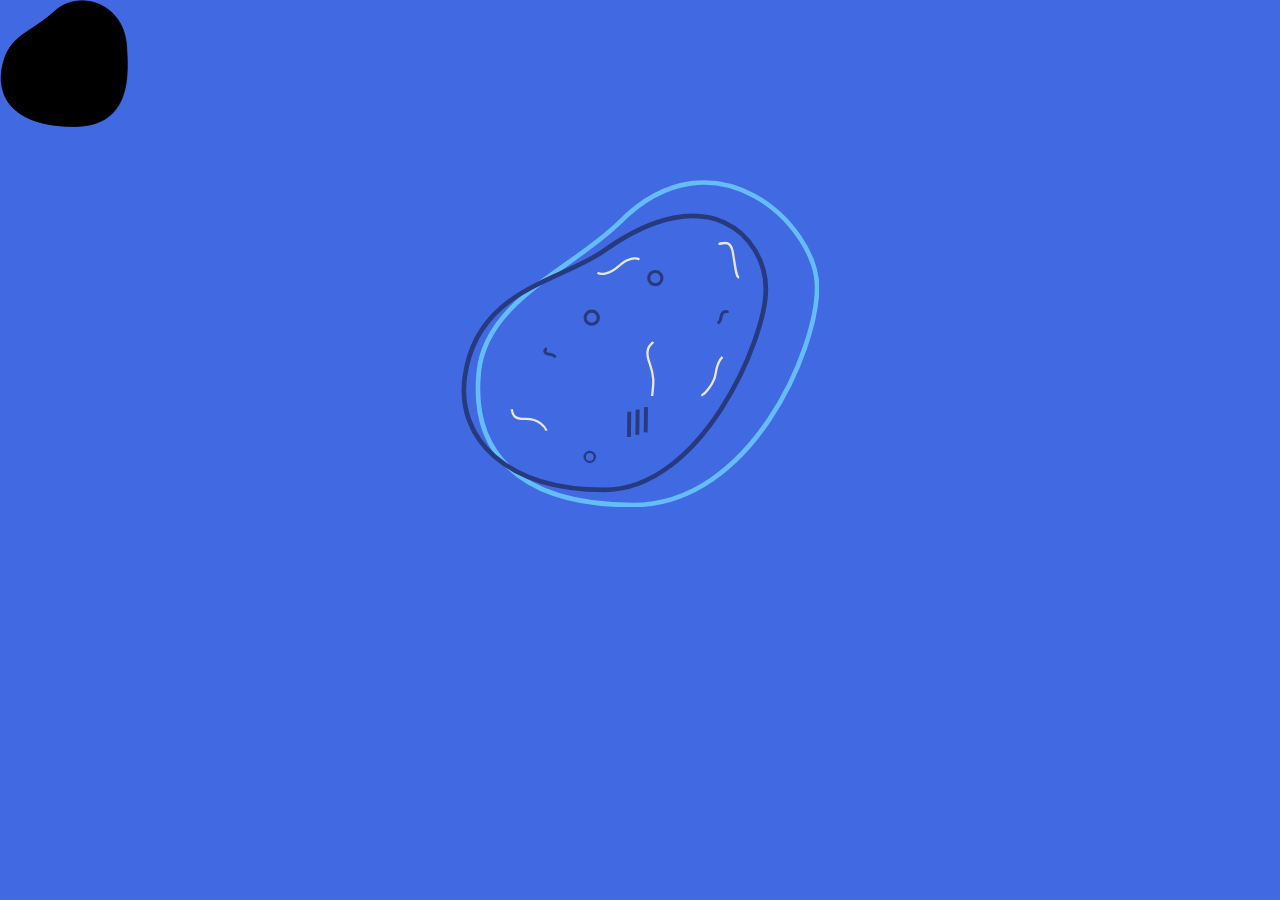
<file: index.html>
<!-- https://www.youtube.com/watch?v=FJ44qmE5odc -->

<!DOCTYPE html>
<html>
<head>
<meta name="viewport" content="width=device-width, initial-scale=1.0">
<title>The Blue Loose Rock</title>

<link rel="stylesheet"href="style.css">
</head>
<body>
<!-- <a href="./p1.html">blue</a> -->
<!-- <canvas id="myCanvas" width="300" height="300"></canvas> -->
<div>

	
</div>
<div id="container" width="100%" height="100%">
<div id="center_c">
<!-- 	<svg style ="top:180;" width = "30%" viewBox="0 0 461 422" fill="none" xmlns="http://www.w3.org/2000/svg" preserveAspectRatio="xMidYMac meet">
<path d="M22 247C31.5 154.5 144 114 204 53.9997C326 -68.0003 458 58.0001 458 138.5C458 219 372.5 419 220.5 419C68.5001 419 11.7835 346.477 22 247Z" stroke="#64BCFC" stroke-width="5"/>
<path d="M4.00004 253C20 140.5 126.657 131.396 183.5 91C319 -5.29444 392 74.2825 392 140.5C392 206.718 308.307 399.5 183.5 399.5C58.6927 399.5 -7.58228 334.439 4.00004 253Z" stroke="#273A7D" stroke-width="5"/>
</svg> -->

<svg style = "top:180" width="28%" viewBox="0 0 462 422" fill="none" xmlns="http://www.w3.org/2000/svg">
<path d="M23 247C32.5 154.5 145 114 205 53.9997C327 -68.0003 459 58.0001 459 138.5C459 219 373.5 419 221.5 419C69.5001 419 12.7835 346.477 23 247Z" stroke="#64BCFC" stroke-width="6"/>
<path d="M5.00004 253C21 140.5 127.657 131.396 184.5 91C320 -5.29444 393 74.2825 393 140.5C393 206.718 309.307 399.5 184.5 399.5C59.6927 399.5 -6.58228 334.439 5.00004 253Z" stroke="#273A7D" stroke-width="6"/>

<a href="./magnify.html" class="pointer">
<circle cx="168.5" cy="177.5" r="8.5" stroke="#273A7D" stroke-width="4"/>
<circle cx="250.5" cy="126.5" r="8.5" stroke="#273A7D" stroke-width="4"/>
</a>

<a href="./words.html" class="pointer">
<circle cx="166" cy="357" r="6.5" stroke="#273A7D" stroke-width="3"/>
</a>

<a href="./blog.html" class="pointer">
<line x1="216.908" y1="298.695" x2="216.52" y2="331.251" stroke="#273A7D" stroke-width="5"/>
<line x1="227.694" y1="295.752" x2="227.306" y2="328.307" stroke="#273A7D" stroke-width="5"/>
<line x1="238.48" y1="292.809" x2="238.092" y2="325.364" stroke="#273A7D" stroke-width="5"/>
</a>

<a href="./sound1.html" class="pointer">
<path d="M110.86 218C106.86 218 105.86 224.5 115.86 225C116.36 225.025 118.86 225 121.86 228.5" stroke="#273A7D" stroke-width="4"/>
<path d="M343.62 171.231C342.783 167.796 335.803 168.961 334.799 178.924C334.749 179.421 334.647 181.92 331 184.739" stroke="#273A7D" stroke-width="4"/>
</a>

<a href="./sound1.html" class="pointer">
<path d="M230 102.472C226.838 100.275 217.084 98.883 203.365 110.896C189.646 122.908 179.405 121.761 176 119.686" stroke="#E7E6E6" stroke-width="3"/>
<path d="M331.939 82.3321C335.779 82.6166 347.347 75.3611 350.439 93.3321C353.53 111.303 354.487 125.3 358.439 125.832" stroke="#E7E6E6" stroke-width="3"/>
<path d="M65.5001 295.5C66.481 299.224 64.7666 308.242 83 308C101.233 307.758 108.972 319.243 110.217 323.032" stroke="#E7E6E6" stroke-width="3"/>
<path d="M247.908 208.749C244.822 212.335 235.694 216.402 243.296 236.818C250.899 257.233 247.055 267.335 246.449 278.454" stroke="#E7E6E6" stroke-width="3"/>
<path d="M337.036 228C331.826 233.389 329.333 241 328.036 250.5C326.465 262 313.73 276.869 309.799 277.538" stroke="#E7E6E6" stroke-width="3"/>
</a>

</svg>


</div>

<!-- <svg viewBox="0 0 1440 1024" fill = "none" preserveAspectRatio="xMidYMac meet">
  <circle cx="720" cy="400" r="80" stroke="blue" stroke-width="4" fill="none" />
</svg> -->

</div>
<!-- blackrock -->
<div id="mydiv">
	<div id="mydivheader">
<svg width = "10%" viewBox="0 0 153 152" fill="none" xmlns="http://www.w3.org/2000/svg" preserveAspectRatio="xMidYMax meet">
<path d="M4.10849 74.212C12.9 41.4379 37.1874 39.2649 65.5785 13.2956C93.5874 -12.3241 147.873 2.52341 151.261 54.8455C153.622 91.3048 156.575 151.589 87.7131 151.194C18.8515 150.798 -7.65038 118.048 4.10849 74.212Z" fill="black" stroke="black"/>
</svg>
</div>
</div>

<!-- <div id="myDiv"><p>Hello World!</p></div>
<button type="button" onclick = "helloWorld()">Click Me!</button> -->
<script src="test.js"></script>


</body>
</html>
</file>
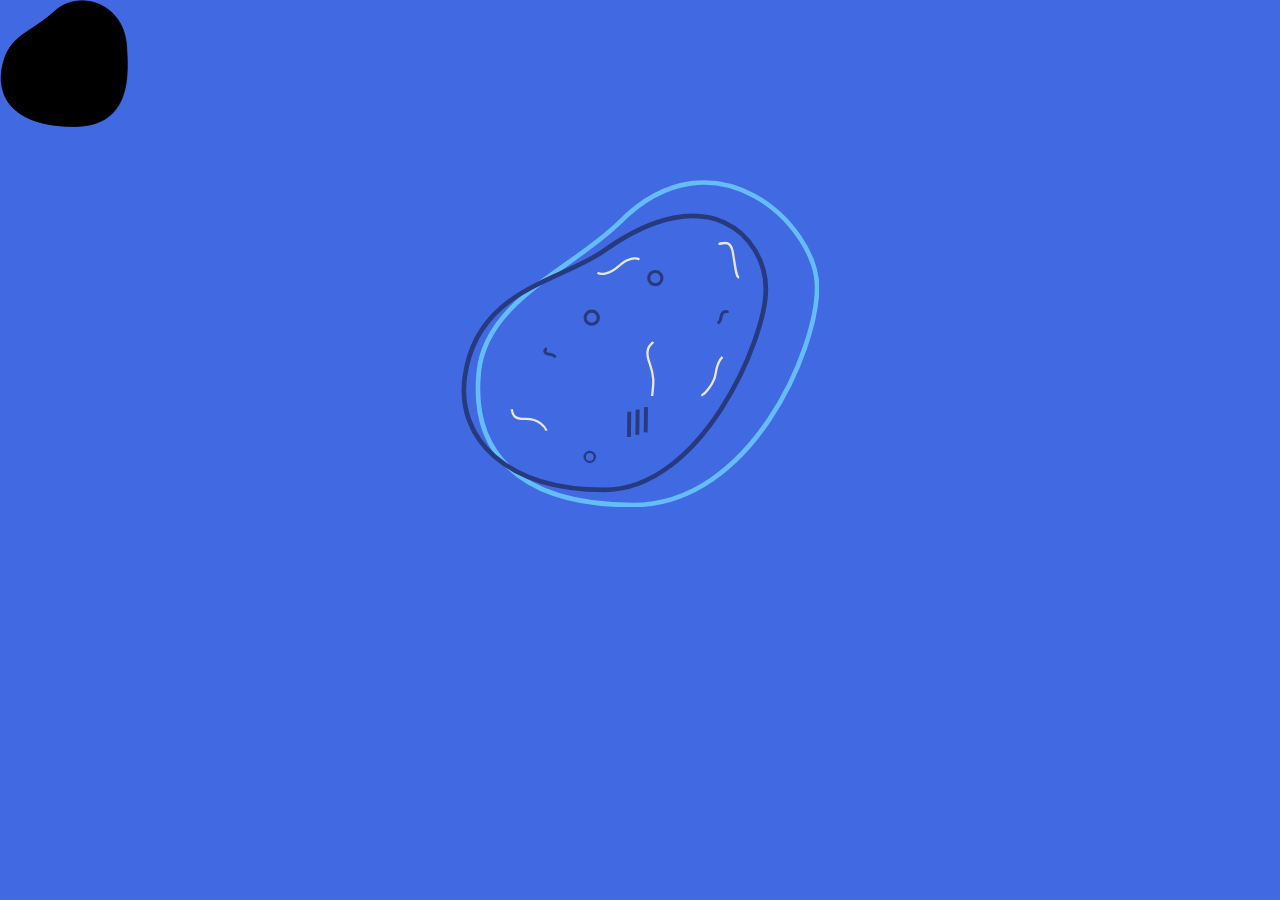
<file: Home.html>
<!-- https://www.youtube.com/watch?v=FJ44qmE5odc -->

<!DOCTYPE html>
<html>
<head>
<meta name="viewport" content="width=device-width, initial-scale=1.0">
<title>The Blue Loose Rock</title>

<link rel="stylesheet"href="style.css">
</head>
<body>

<!-- <canvas id="myCanvas" width="300" height="300"></canvas> -->
<div>
	
</div>
<div id="container" width="100%" height="100%">
<div id="center_c">
<!-- 	<svg style ="top:180;" width = "30%" viewBox="0 0 461 422" fill="none" xmlns="http://www.w3.org/2000/svg" preserveAspectRatio="xMidYMac meet">
<path d="M22 247C31.5 154.5 144 114 204 53.9997C326 -68.0003 458 58.0001 458 138.5C458 219 372.5 419 220.5 419C68.5001 419 11.7835 346.477 22 247Z" stroke="#64BCFC" stroke-width="5"/>
<path d="M4.00004 253C20 140.5 126.657 131.396 183.5 91C319 -5.29444 392 74.2825 392 140.5C392 206.718 308.307 399.5 183.5 399.5C58.6927 399.5 -7.58228 334.439 4.00004 253Z" stroke="#273A7D" stroke-width="5"/>
</svg> -->

<svg style = "top:180" width="28%" viewBox="0 0 462 422" fill="none" xmlns="http://www.w3.org/2000/svg">
<path d="M23 247C32.5 154.5 145 114 205 53.9997C327 -68.0003 459 58.0001 459 138.5C459 219 373.5 419 221.5 419C69.5001 419 12.7835 346.477 23 247Z" stroke="#64BCFC" stroke-width="6"/>
<path d="M5.00004 253C21 140.5 127.657 131.396 184.5 91C320 -5.29444 393 74.2825 393 140.5C393 206.718 309.307 399.5 184.5 399.5C59.6927 399.5 -6.58228 334.439 5.00004 253Z" stroke="#273A7D" stroke-width="6"/>
<circle cx="168.5" cy="177.5" r="8.5" stroke="#273A7D" stroke-width="4"/>
<circle cx="166" cy="357" r="6.5" stroke="#273A7D" stroke-width="3"/>
<circle cx="250.5" cy="126.5" r="8.5" stroke="#273A7D" stroke-width="4"/>
<line x1="216.908" y1="298.695" x2="216.52" y2="331.251" stroke="#273A7D" stroke-width="5"/>
<line x1="227.694" y1="295.752" x2="227.306" y2="328.307" stroke="#273A7D" stroke-width="5"/>
<line x1="238.48" y1="292.809" x2="238.092" y2="325.364" stroke="#273A7D" stroke-width="5"/>
<path d="M110.86 218C106.86 218 105.86 224.5 115.86 225C116.36 225.025 118.86 225 121.86 228.5" stroke="#273A7D" stroke-width="4"/>
<path d="M343.62 171.231C342.783 167.796 335.803 168.961 334.799 178.924C334.749 179.421 334.647 181.92 331 184.739" stroke="#273A7D" stroke-width="4"/>
<path d="M230 102.472C226.838 100.275 217.084 98.883 203.365 110.896C189.646 122.908 179.405 121.761 176 119.686" stroke="#E7E6E6" stroke-width="3"/>
<path d="M331.939 82.3321C335.779 82.6166 347.347 75.3611 350.439 93.3321C353.53 111.303 354.487 125.3 358.439 125.832" stroke="#E7E6E6" stroke-width="3"/>
<path d="M65.5001 295.5C66.481 299.224 64.7666 308.242 83 308C101.233 307.758 108.972 319.243 110.217 323.032" stroke="#E7E6E6" stroke-width="3"/>
<path d="M247.908 208.749C244.822 212.335 235.694 216.402 243.296 236.818C250.899 257.233 247.055 267.335 246.449 278.454" stroke="#E7E6E6" stroke-width="3"/>
<path d="M337.036 228C331.826 233.389 329.333 241 328.036 250.5C326.465 262 313.73 276.869 309.799 277.538" stroke="#E7E6E6" stroke-width="3"/>
</svg>


</div>

<!-- <svg viewBox="0 0 1440 1024" fill = "none" preserveAspectRatio="xMidYMac meet">
  <circle cx="720" cy="400" r="80" stroke="blue" stroke-width="4" fill="none" />
</svg> -->

</div>

<div id="mydiv">
	<div id="mydivheader">
<svg width = "10%" viewBox="0 0 153 152" fill="none" xmlns="http://www.w3.org/2000/svg" preserveAspectRatio="xMidYMac meet">
<path d="M4.10849 74.212C12.9 41.4379 37.1874 39.2649 65.5785 13.2956C93.5874 -12.3241 147.873 2.52341 151.261 54.8455C153.622 91.3048 156.575 151.589 87.7131 151.194C18.8515 150.798 -7.65038 118.048 4.10849 74.212Z" fill="black" stroke="black"/>
</svg>
</div>
</div>

<!-- <div id="myDiv"><p>Hello World!</p></div>
<button type="button" onclick = "helloWorld()">Click Me!</button> -->
<script src="test.js"></script>




<!-- 
<h1>DAYS and MOONS by Elsa Kopf</h1>
<p>
In the early morning hours someone waits for you <br>
Among the blossoms and the flowers <br>
He will find you <br>
Someone saw you today <br>
But then you ran away <br>
Into the <a href="./p1.html">blue</a><br>
</p> -->


</body>
</html>
</file>
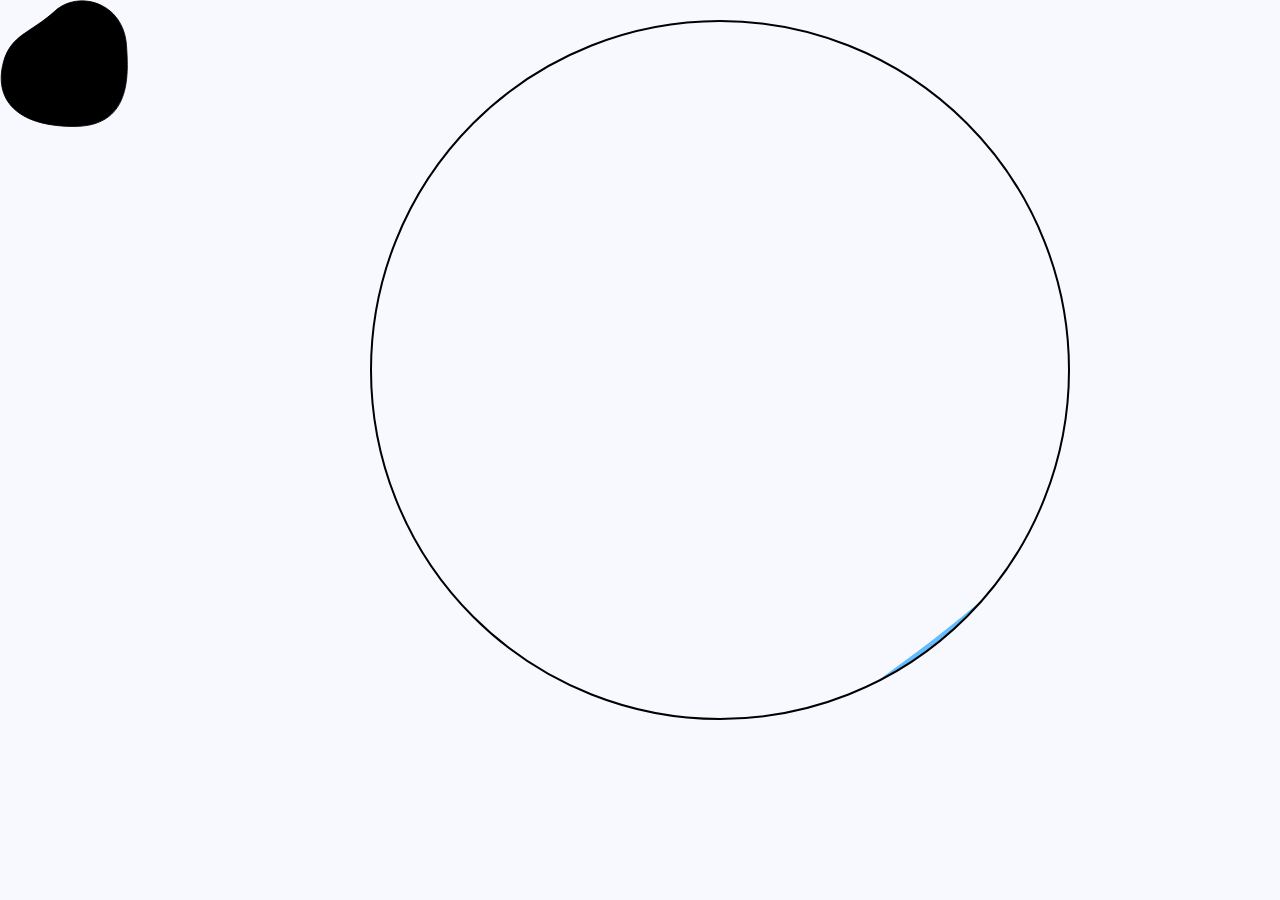
<file: magnify.html>
<!-- https://www.youtube.com/watch?v=FJ44qmE5odc -->

<!DOCTYPE html>
<html>
<head>
<meta name="viewport" content="width=device-width, initial-scale=1.0">
<title>The Blue Loose Rock</title>

<link rel="stylesheet"href="style.css">
</head>
<body class = "white">

<!-- <canvas id="myCanvas" width="300" height="300"></canvas> -->
<div>
	
</div>


</div>
<!-- blackrock -->
<div id="mydiv">
	<div id="mydivheader">
<svg width = "10%" viewBox="0 0 153 152" fill="none" xmlns="http://www.w3.org/2000/svg" preserveAspectRatio="xMidYMax meet">
<path d="M4.10849 74.212C12.9 41.4379 37.1874 39.2649 65.5785 13.2956C93.5874 -12.3241 147.873 2.52341 151.261 54.8455C153.622 91.3048 156.575 151.589 87.7131 151.194C18.8515 150.798 -7.65038 118.048 4.10849 74.212Z" fill="black" stroke="black"/>
</svg>
</div>
</div>

<!-- <div id="myDiv"><p>Hello World!</p></div>
<button type="button" onclick = "helloWorld()">Click Me!</button> -->
<script src="test.js"></script>

<div width = "100%" height = "100%">
<div class="img-magnifier-container">
	<img id="rock" src="image/rock.svg" width="500" height="700">


<!-- <svg width="27" height="40" viewBox="0 0 27 40" fill="none" xmlns="http://www.w3.org/2000/svg">
<line x1="2.90803" y1="6.69526" x2="2.51999" y2="39.2506" stroke="#273A7D" stroke-width="5"/>
<line x1="13.6939" y1="3.75215" x2="13.3059" y2="36.3075" stroke="#273A7D" stroke-width="5"/>
<line x1="24.4798" y1="0.808971" x2="24.0918" y2="33.3643" stroke="#273A7D" stroke-width="5"/>
</svg>
 -->

</div>
</div>

	<script>
/* Execute the magnify function: */
magnify("rock", 3);
/* Specify the id of the image, and the strength of the magnifier glass: */
</script>

</body>
</html>
</file>
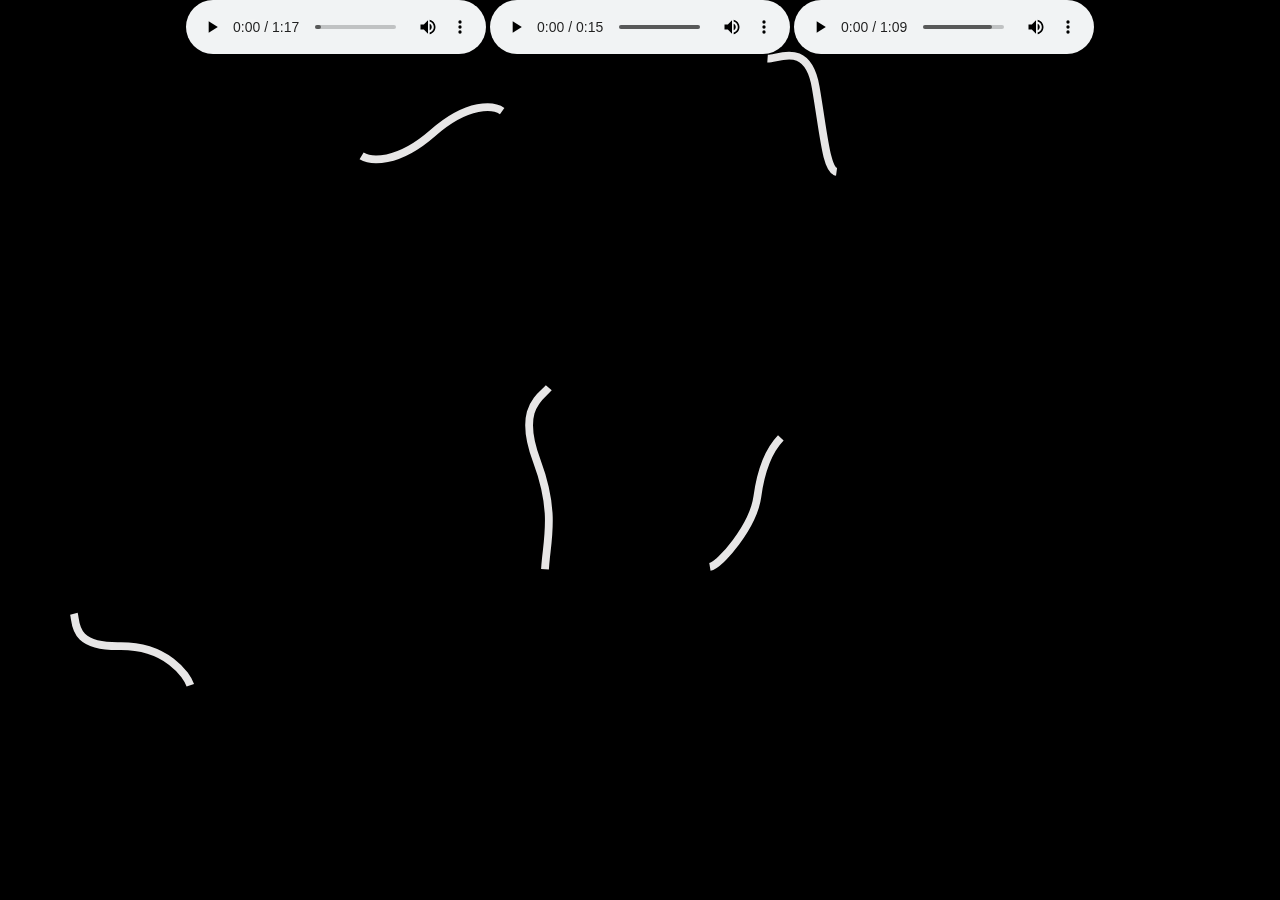
<file: sound1.html>
<!-- https://www.youtube.com/watch?v=FJ44qmE5odc -->

<!DOCTYPE html>
<html>
<head>
<meta name="viewport" content="width=device-width, initial-scale=1.0">
<title>The Blue Loose Rock</title>

<link rel="stylesheet"href="style.css">
</head>
<body class = "blue2">

<!-- <canvas id="myCanvas" width="300" height="300"></canvas> -->
<div>
	<svg style = "margin-left:70px; top: 50px" width="60%" viewBox="0 0 295 245" fill="none" xmlns="http://www.w3.org/2000/svg">

<a href="./sound1.html" class="pointer">
<path d="M166 23.4722C162.838 21.2748 153.084 19.883 139.365 31.8957C125.646 43.9085 115.405 42.7609 112 40.6855" stroke="#E7E6E6" stroke-width="3"/>
</a>
<a href="./sound2.html" class="pointer">
<path d="M267.939 3.33211C271.779 3.61662 283.347 -3.63891 286.439 14.3321C289.53 32.3032 290.487 46.2996 294.439 46.8321" stroke="#E7E6E6" stroke-width="3"/>
</a>
<a href="./sound3.html" class="pointer">
<path d="M1.50009 216.5C2.48098 220.224 0.76664 229.242 19 229C37.2334 228.758 44.9718 240.243 46.217 244.032" stroke="#E7E6E6" stroke-width="3"/>
</a>
<a href="./sound4.html" class="pointer">
<path d="M183.908 129.749C180.822 133.335 171.694 137.402 179.296 157.818C186.899 178.233 183.055 188.335 182.449 199.454" stroke="#E7E6E6" stroke-width="3"/>
</a>
<a href="./sound5.html" class="pointer">
<path d="M273.036 149C267.826 154.389 265.333 162 264.036 171.5C262.465 183 249.73 197.869 245.799 198.538" stroke="#E7E6E6" stroke-width="3"/>
</a>
</svg>

</div>

<audio controls autoplay>
  <source src="audio/WashingDishes.mp3" type="audio/mpeg">
  </audio>
  <audio controls autoplay>
  <source src="audio/Rain.mp3" type="audio/mpeg">
  </audio>
  <audio controls autoplay>
  <source src="audio/Elevator.mp3" type="audio/mpeg">
Your browser does not support the audio element.
</audio>

</div>
<!-- blackrock -->
<div id="mydiv">
	<div id="mydivheader">
<svg width = "10%" viewBox="0 0 153 152" fill="none" xmlns="http://www.w3.org/2000/svg" preserveAspectRatio="xMidYMax meet">
<path d="M4.10849 74.212C12.9 41.4379 37.1874 39.2649 65.5785 13.2956C93.5874 -12.3241 147.873 2.52341 151.261 54.8455C153.622 91.3048 156.575 151.589 87.7131 151.194C18.8515 150.798 -7.65038 118.048 4.10849 74.212Z" fill="black" stroke="black"/>
</svg>
</div>
</div>

<script src="test.js"></script>

<div width = "100%" height = "100%">

</body>
</html>
</file>
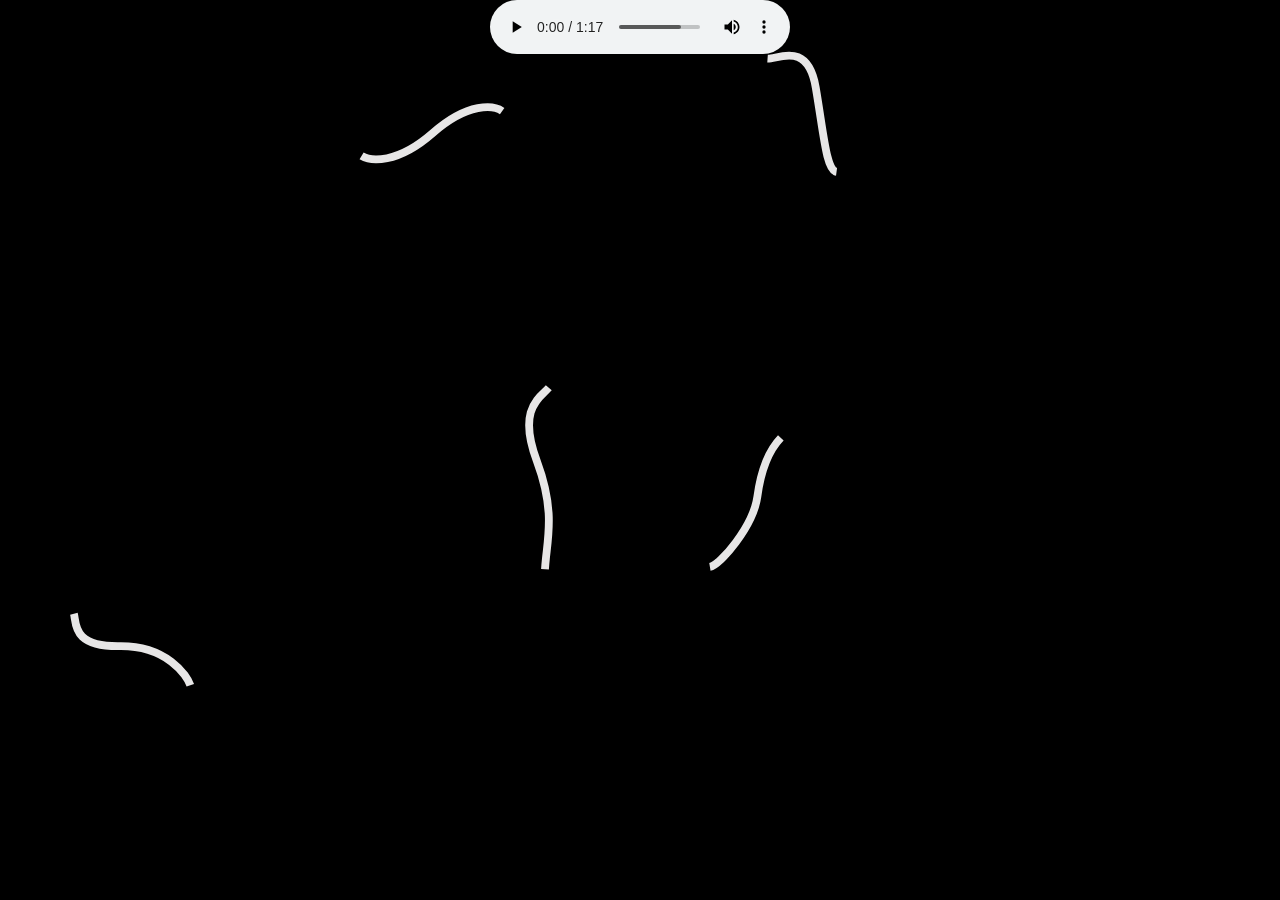
<file: sound2.html>
<!-- https://www.youtube.com/watch?v=FJ44qmE5odc -->

<!DOCTYPE html>
<html>
<head>
<meta name="viewport" content="width=device-width, initial-scale=1.0">
<title>The Blue Loose Rock</title>

<link rel="stylesheet"href="style.css">
</head>
<body class = "blue2">

<!-- <canvas id="myCanvas" width="300" height="300"></canvas> -->
<div>
	<svg style = "margin-left:70px; top: 50px" width="60%" viewBox="0 0 295 245" fill="none" xmlns="http://www.w3.org/2000/svg">

<a href="./sound1.html" class="pointer">
<path d="M166 23.4722C162.838 21.2748 153.084 19.883 139.365 31.8957C125.646 43.9085 115.405 42.7609 112 40.6855" stroke="#E7E6E6" stroke-width="3"/>
</a>
<a href="./sound2.html" class="pointer">
<path d="M267.939 3.33211C271.779 3.61662 283.347 -3.63891 286.439 14.3321C289.53 32.3032 290.487 46.2996 294.439 46.8321" stroke="#E7E6E6" stroke-width="3"/>
</a>
<a href="./sound3.html" class="pointer">
<path d="M1.50009 216.5C2.48098 220.224 0.76664 229.242 19 229C37.2334 228.758 44.9718 240.243 46.217 244.032" stroke="#E7E6E6" stroke-width="3"/>
</a>
<a href="./sound4.html" class="pointer">
<path d="M183.908 129.749C180.822 133.335 171.694 137.402 179.296 157.818C186.899 178.233 183.055 188.335 182.449 199.454" stroke="#E7E6E6" stroke-width="3"/>
</a>
<a href="./sound5.html" class="pointer">
<path d="M273.036 149C267.826 154.389 265.333 162 264.036 171.5C262.465 183 249.73 197.869 245.799 198.538" stroke="#E7E6E6" stroke-width="3"/>
</a>
</svg>

</div>

<audio controls autoplay>
  <source src="audio/WashingDishes.mp3" type="audio/mpeg">
  </audio>

</div>
<!-- blackrock -->
<div id="mydiv">
	<div id="mydivheader">
<svg width = "10%" viewBox="0 0 153 152" fill="none" xmlns="http://www.w3.org/2000/svg" preserveAspectRatio="xMidYMax meet">
<path d="M4.10849 74.212C12.9 41.4379 37.1874 39.2649 65.5785 13.2956C93.5874 -12.3241 147.873 2.52341 151.261 54.8455C153.622 91.3048 156.575 151.589 87.7131 151.194C18.8515 150.798 -7.65038 118.048 4.10849 74.212Z" fill="black" stroke="black"/>
</svg>
</div>
</div>

<script src="test.js"></script>

<div width = "100%" height = "100%">

</body>
</html>
</file>
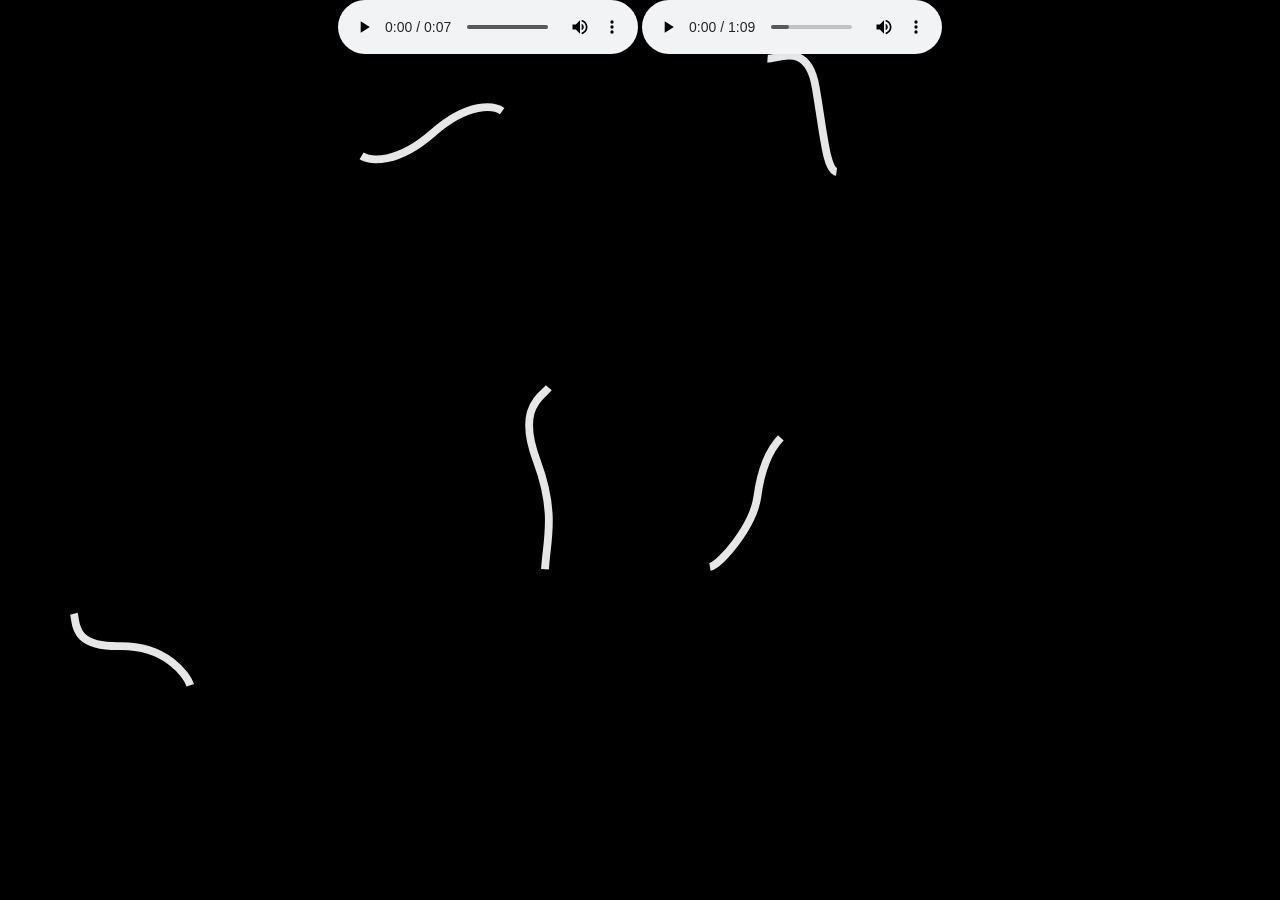
<file: sound3.html>
<!-- https://www.youtube.com/watch?v=FJ44qmE5odc -->

<!DOCTYPE html>
<html>
<head>
<meta name="viewport" content="width=device-width, initial-scale=1.0">
<title>The Blue Loose Rock</title>

<link rel="stylesheet"href="style.css">
</head>
<body class = "blue2">

<!-- <canvas id="myCanvas" width="300" height="300"></canvas> -->
<div>
	<svg style = "margin-left:70px; top: 50px" width="60%" viewBox="0 0 295 245" fill="none" xmlns="http://www.w3.org/2000/svg">

<a href="./sound1.html" class="pointer">
<path d="M166 23.4722C162.838 21.2748 153.084 19.883 139.365 31.8957C125.646 43.9085 115.405 42.7609 112 40.6855" stroke="#E7E6E6" stroke-width="3"/>
</a>
<a href="./sound2.html" class="pointer">
<path d="M267.939 3.33211C271.779 3.61662 283.347 -3.63891 286.439 14.3321C289.53 32.3032 290.487 46.2996 294.439 46.8321" stroke="#E7E6E6" stroke-width="3"/>
</a>
<a href="./sound3.html" class="pointer">
<path d="M1.50009 216.5C2.48098 220.224 0.76664 229.242 19 229C37.2334 228.758 44.9718 240.243 46.217 244.032" stroke="#E7E6E6" stroke-width="3"/>
</a>
<a href="./sound4.html" class="pointer">
<path d="M183.908 129.749C180.822 133.335 171.694 137.402 179.296 157.818C186.899 178.233 183.055 188.335 182.449 199.454" stroke="#E7E6E6" stroke-width="3"/>
</a>
<a href="./sound5.html" class="pointer">
<path d="M273.036 149C267.826 154.389 265.333 162 264.036 171.5C262.465 183 249.73 197.869 245.799 198.538" stroke="#E7E6E6" stroke-width="3"/>
</a>
</svg>

</div>

  <audio controls autoplay>
  <source src="audio/Blinds.mp3" type="audio/mpeg">
  </audio>
  <audio controls autoplay>
  <source src="audio/Elevator.mp3" type="audio/mpeg">
Your browser does not support the audio element.
</audio>

</div>
<!-- blackrock -->
<div id="mydiv">
	<div id="mydivheader">
<svg width = "10%" viewBox="0 0 153 152" fill="none" xmlns="http://www.w3.org/2000/svg" preserveAspectRatio="xMidYMax meet">
<path d="M4.10849 74.212C12.9 41.4379 37.1874 39.2649 65.5785 13.2956C93.5874 -12.3241 147.873 2.52341 151.261 54.8455C153.622 91.3048 156.575 151.589 87.7131 151.194C18.8515 150.798 -7.65038 118.048 4.10849 74.212Z" fill="black" stroke="black"/>
</svg>
</div>
</div>

<script src="test.js"></script>

<div width = "100%" height = "100%">

</body>
</html>
</file>
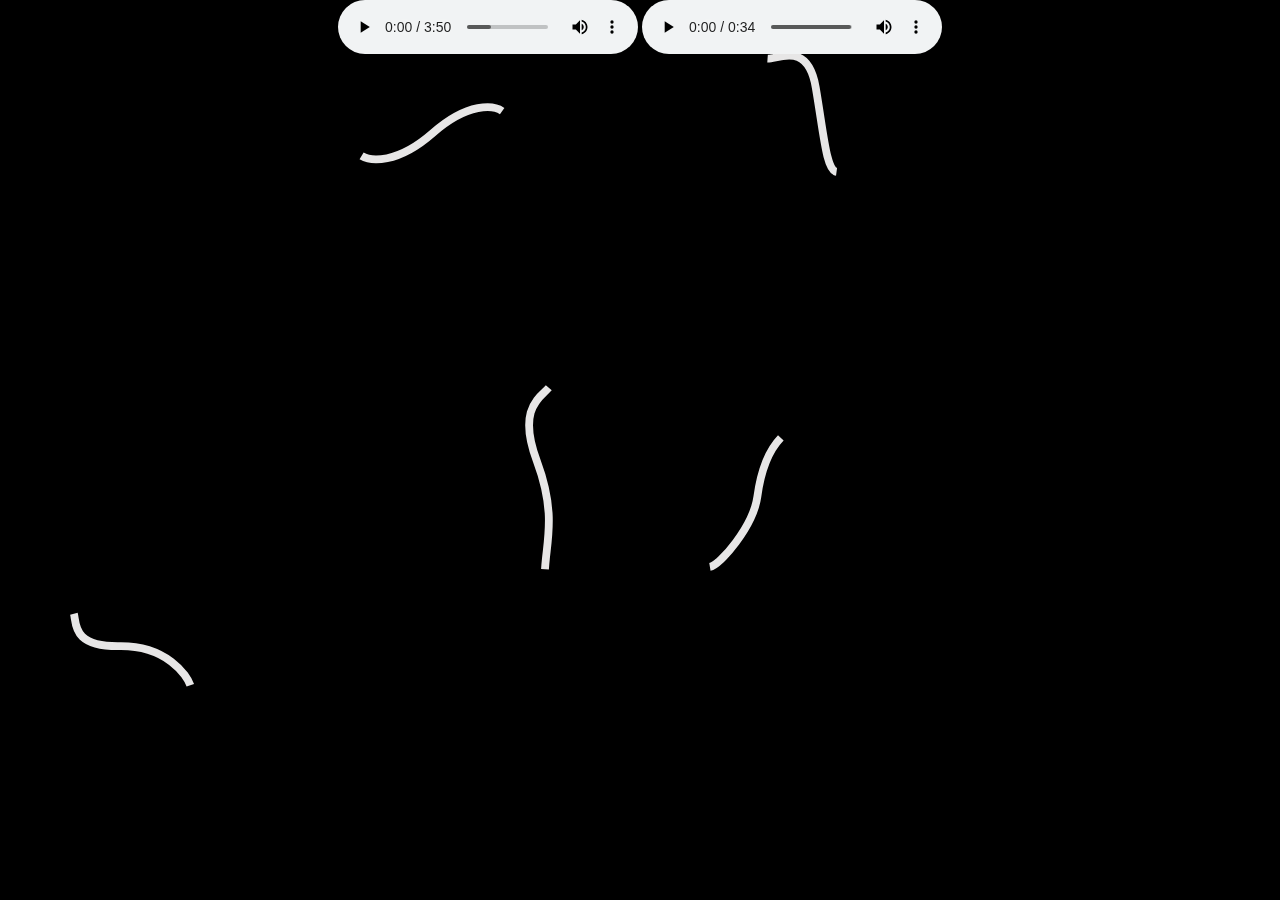
<file: sound4.html>
<!-- https://www.youtube.com/watch?v=FJ44qmE5odc -->

<!DOCTYPE html>
<html>
<head>
<meta name="viewport" content="width=device-width, initial-scale=1.0">
<title>The Blue Loose Rock</title>

<link rel="stylesheet"href="style.css">
</head>
<body class = "blue2">

<!-- <canvas id="myCanvas" width="300" height="300"></canvas> -->
<div>
	<svg style = "margin-left:70px; top: 50px" width="60%" viewBox="0 0 295 245" fill="none" xmlns="http://www.w3.org/2000/svg">

<a href="./sound1.html" class="pointer">
<path d="M166 23.4722C162.838 21.2748 153.084 19.883 139.365 31.8957C125.646 43.9085 115.405 42.7609 112 40.6855" stroke="#E7E6E6" stroke-width="3"/>
</a>
<a href="./sound2.html" class="pointer">
<path d="M267.939 3.33211C271.779 3.61662 283.347 -3.63891 286.439 14.3321C289.53 32.3032 290.487 46.2996 294.439 46.8321" stroke="#E7E6E6" stroke-width="3"/>
</a>
<a href="./sound3.html" class="pointer">
<path d="M1.50009 216.5C2.48098 220.224 0.76664 229.242 19 229C37.2334 228.758 44.9718 240.243 46.217 244.032" stroke="#E7E6E6" stroke-width="3"/>
</a>
<a href="./sound4.html" class="pointer">
<path d="M183.908 129.749C180.822 133.335 171.694 137.402 179.296 157.818C186.899 178.233 183.055 188.335 182.449 199.454" stroke="#E7E6E6" stroke-width="3"/>
</a>
<a href="./sound5.html" class="pointer">
<path d="M273.036 149C267.826 154.389 265.333 162 264.036 171.5C262.465 183 249.73 197.869 245.799 198.538" stroke="#E7E6E6" stroke-width="3"/>
</a>
</svg>

</div>

<audio controls autoplay>
  <source src="audio/NYSubway.mp3" type="audio/mpeg">
  </audio>
  <audio controls autoplay>
  <source src="audio/TrafficLight.mp3" type="audio/mpeg">
  </audio>

</div>
<!-- blackrock -->
<div id="mydiv">
	<div id="mydivheader">
<svg width = "10%" viewBox="0 0 153 152" fill="none" xmlns="http://www.w3.org/2000/svg" preserveAspectRatio="xMidYMax meet">
<path d="M4.10849 74.212C12.9 41.4379 37.1874 39.2649 65.5785 13.2956C93.5874 -12.3241 147.873 2.52341 151.261 54.8455C153.622 91.3048 156.575 151.589 87.7131 151.194C18.8515 150.798 -7.65038 118.048 4.10849 74.212Z" fill="black" stroke="black"/>
</svg>
</div>
</div>

<script src="test.js"></script>

<div width = "100%" height = "100%">

</body>
</html>
</file>
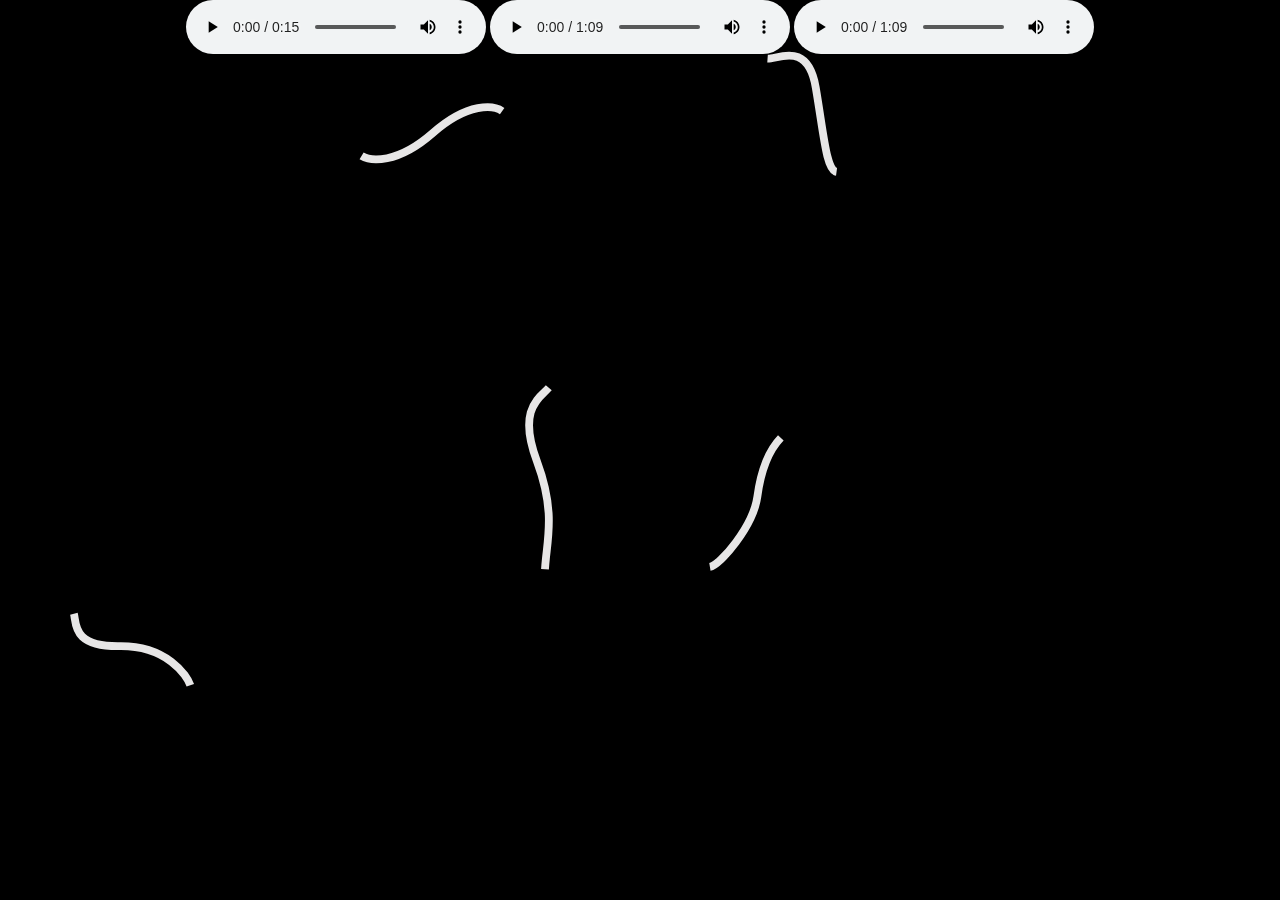
<file: sound5.html>
<!-- https://www.youtube.com/watch?v=FJ44qmE5odc -->

<!DOCTYPE html>
<html>
<head>
<meta name="viewport" content="width=device-width, initial-scale=1.0">
<title>The Blue Loose Rock</title>

<link rel="stylesheet"href="style.css">
</head>
<body class = "blue2">

<!-- <canvas id="myCanvas" width="300" height="300"></canvas> -->
<div>
	<svg style = "margin-left:70px; top: 50px" width="60%" viewBox="0 0 295 245" fill="none" xmlns="http://www.w3.org/2000/svg">

<a href="./sound1.html" class="pointer">
<path d="M166 23.4722C162.838 21.2748 153.084 19.883 139.365 31.8957C125.646 43.9085 115.405 42.7609 112 40.6855" stroke="#E7E6E6" stroke-width="3"/>
</a>
<a href="./sound2.html" class="pointer">
<path d="M267.939 3.33211C271.779 3.61662 283.347 -3.63891 286.439 14.3321C289.53 32.3032 290.487 46.2996 294.439 46.8321" stroke="#E7E6E6" stroke-width="3"/>
</a>
<a href="./sound3.html" class="pointer">
<path d="M1.50009 216.5C2.48098 220.224 0.76664 229.242 19 229C37.2334 228.758 44.9718 240.243 46.217 244.032" stroke="#E7E6E6" stroke-width="3"/>
</a>
<a href="./sound4.html" class="pointer">
<path d="M183.908 129.749C180.822 133.335 171.694 137.402 179.296 157.818C186.899 178.233 183.055 188.335 182.449 199.454" stroke="#E7E6E6" stroke-width="3"/>
</a>
<a href="./sound5.html" class="pointer">
<path d="M273.036 149C267.826 154.389 265.333 162 264.036 171.5C262.465 183 249.73 197.869 245.799 198.538" stroke="#E7E6E6" stroke-width="3"/>
</a>
</svg>

</div>

<audio controls autoplay>
  <source src="audio/HKSubway.mp3" type="audio/mpeg">
  </audio>
  <audio controls autoplay>
  <source src="audio/Elevator.mp3" type="audio/mpeg">
  </audio>
  <audio controls autoplay>
  <source src="audio/Elevator.mp3" type="audio/mpeg">
Your browser does not support the audio element.
</audio>

</div>
<!-- blackrock -->
<div id="mydiv">
	<div id="mydivheader">
<svg width = "10%" viewBox="0 0 153 152" fill="none" xmlns="http://www.w3.org/2000/svg" preserveAspectRatio="xMidYMax meet">
<path d="M4.10849 74.212C12.9 41.4379 37.1874 39.2649 65.5785 13.2956C93.5874 -12.3241 147.873 2.52341 151.261 54.8455C153.622 91.3048 156.575 151.589 87.7131 151.194C18.8515 150.798 -7.65038 118.048 4.10849 74.212Z" fill="black" stroke="black"/>
</svg>
</div>
</div>

<script src="test.js"></script>

<div width = "100%" height = "100%">

</body>
</html>
</file>
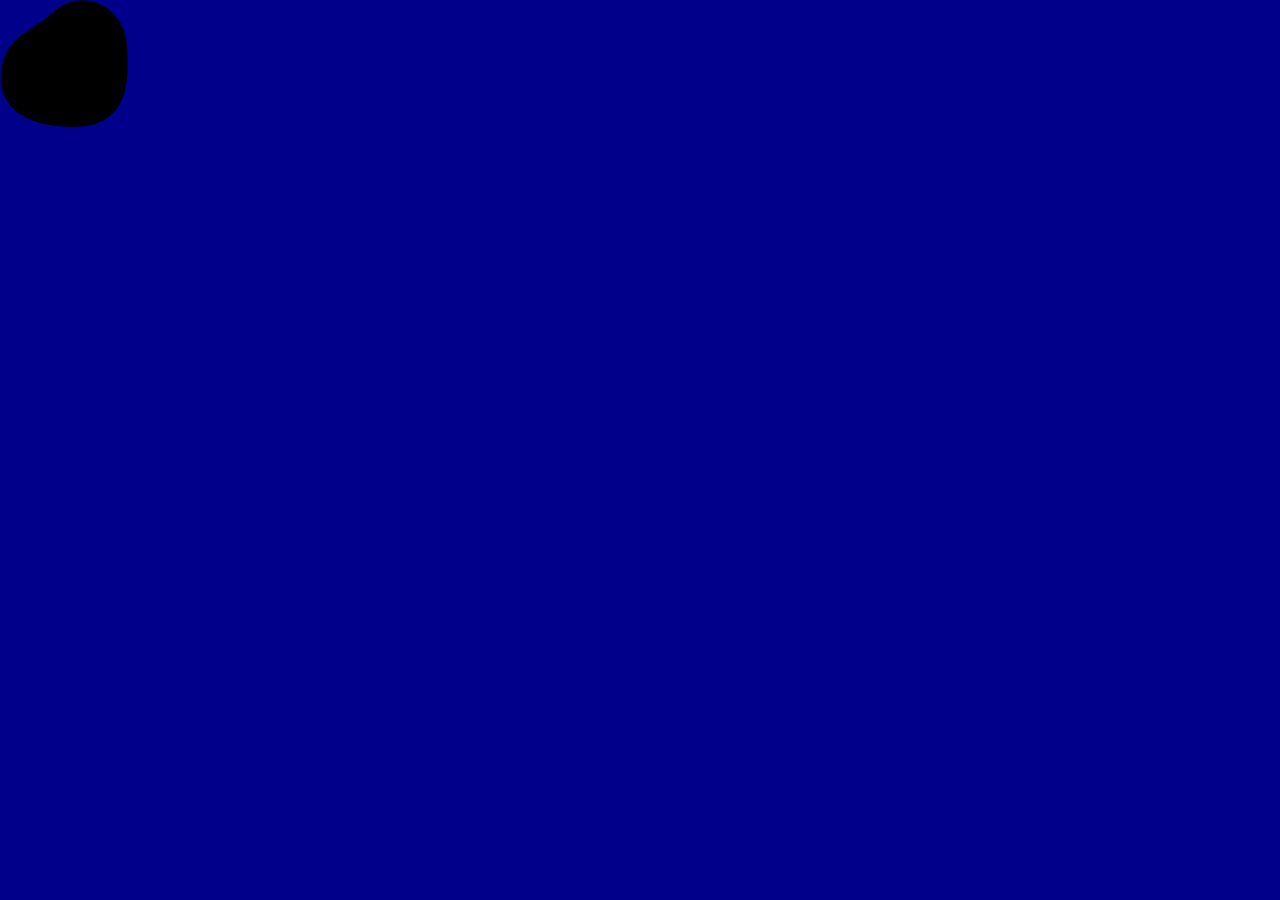
<file: words.html>
<!-- https://www.youtube.com/watch?v=FJ44qmE5odc -->

<!DOCTYPE html>
<html>
<head>
<meta name="viewport" content="width=device-width, initial-scale=1.0">
<title>The Blue Loose Rock</title>

<link rel="stylesheet"href="style.css">
</head>
<body class = "blue1">

<!-- <canvas id="myCanvas" width="300" height="300"></canvas> -->
<div>
	
</div>


<!-- blackrock -->
<div id="mydiv">
	<div id="mydivheader">
<svg width = "10%" viewBox="0 0 153 152" fill="none" xmlns="http://www.w3.org/2000/svg" preserveAspectRatio="xMidYMax meet">
<path d="M4.10849 74.212C12.9 41.4379 37.1874 39.2649 65.5785 13.2956C93.5874 -12.3241 147.873 2.52341 151.261 54.8455C153.622 91.3048 156.575 151.589 87.7131 151.194C18.8515 150.798 -7.65038 118.048 4.10849 74.212Z" fill="black" stroke="black"/>
</svg>
</div>
</div>

<script src="test.js"></script>

<div width = "100%" height = "100%">

</body>
</html>
</file>
<file: style.css>
.pointer{
	cursor: pointer;
}


body{
	background-color: royalblue;
	padding: 0;
/*	height:500vh;*/
	height:100%;
	margin:0;
	text-align: center;
	cursor:url(image/cursor.svg),auto;


/*	overflow:hidden*/
}

#container {
/*    display:flex;*/
/*    align-items:center;*/
	position:relative;
	height:100%;

}

#center{
	position:absolute;
	-webkit-transform:translateY(-50%);
	-ms-transform:translateY(-50%);
/*	left:200px;
/*	top:50%;*/
/*	left:0;
	right:0;*/
/*    width:100%;*/
/*    margin:auto;
    text-align: center;*/
/*    height:50%;*/
}

#center_c{
	display:-webkit-flex;
	display:flex;
	-webkit-align-items:center;
	align-items:center;
	-webkit-justify-content:center;
	justify-content:center;
/*	padding:350px;*/
/*	-webkit-transform:translateY(-50%);
	-ms-transform:translateY(-50%);*/
}


h1{
	color: ghostwhite;
	text-align: center;

}

p{
	color: lightyellow;
	text-align: center;
	font-size: 30px;

}
.white{
	background-color: ghostwhite;
		padding: 0;
/*	height:500vh;*/
	height:100%;
	margin:0;
	text-align: center;
}

.blue1{
	background-color: darkblue;
}

.blue2{
	background-color: black;
}

#myDiv{
  padding: 10%;
  background-color: blue;
  width: 25%;
  height: 25%;
}

#mydiv{
  position: absolute;
  z-index: 9;
 /* background-color: #f1f1f1;
  border: 1px solid #d3d3d3;
  text-align: center;*/
/*  height:100%;*/
}

#mydivheader{
	 position: absolute;
/*padding: 10px;*/
  cursor: move;
/*  z-index: 10;
  background-color: #2196F3;
  color: #fff;*/
}

svg {
	display: block;
	position:fixed; 
/*	top:0; left:0; */
	margin-left:auto;
	margin-right:auto;
/*	height:100%; */
/*	width:100% */
}

.rock{
/*  text-align:center;
   display: block;
  margin-left: auto;
  margin-right: auto;*/
/*  width: 50%;*/
 
}

* {box-sizing: border-box;}

.img-magnifier-container {
  position: relative;
  padding: 20px;
/*  text-align: center;*/
/*  display: block;*/
  margin-left: auto;
  margin-right: auto;
/*  width: 50%;*/
}

.img-magnifier-glass {
  position: absolute;
  border: 2px solid #000;
  border-radius: 80%;
/*  cursor: none;*/
  /*Set the size of the magnifier glass:*/
  width: 700px;
  height: 700px;
/*  width:50%;*/
  margin-left: 350px;
}

img {
  opacity: 0;
}


/*.center {
  margin: auto;
  width: 50%;
  border: 3px solid green;
  padding: 10px;
}
*/
</file>
